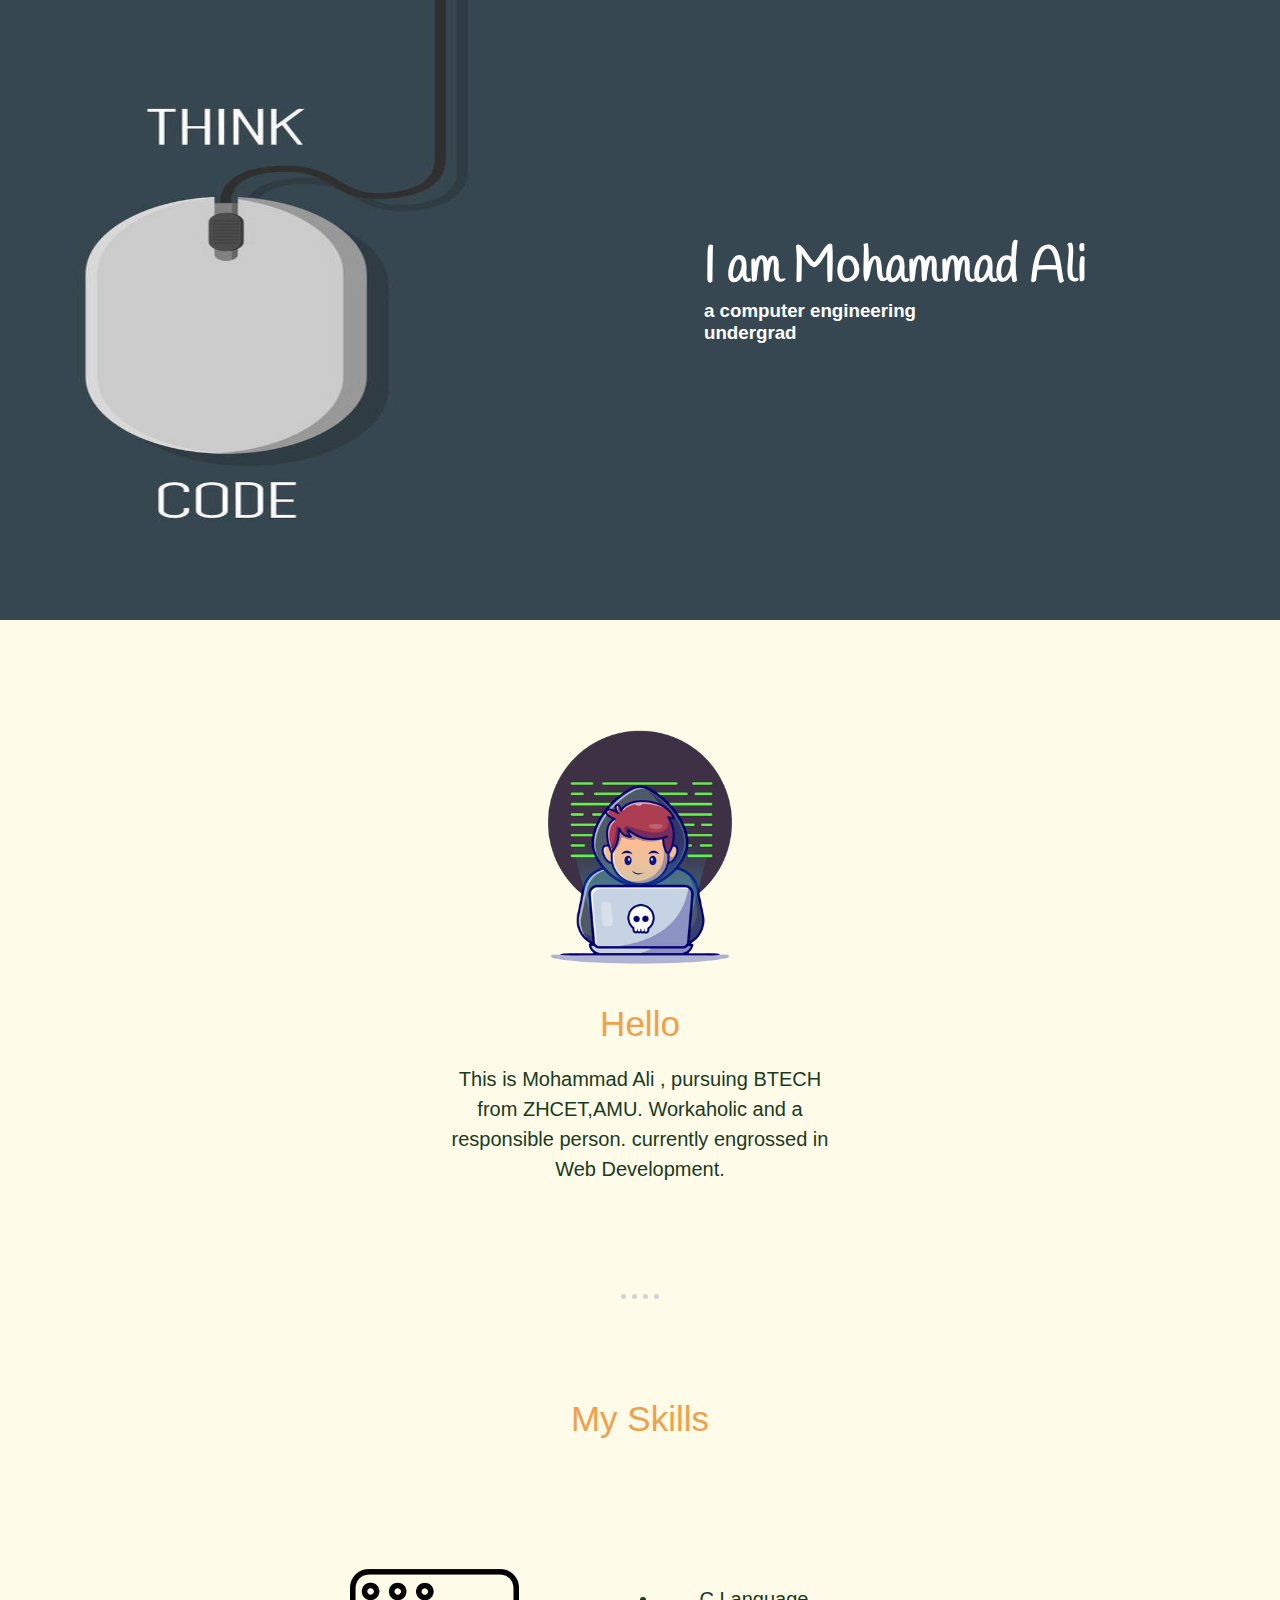
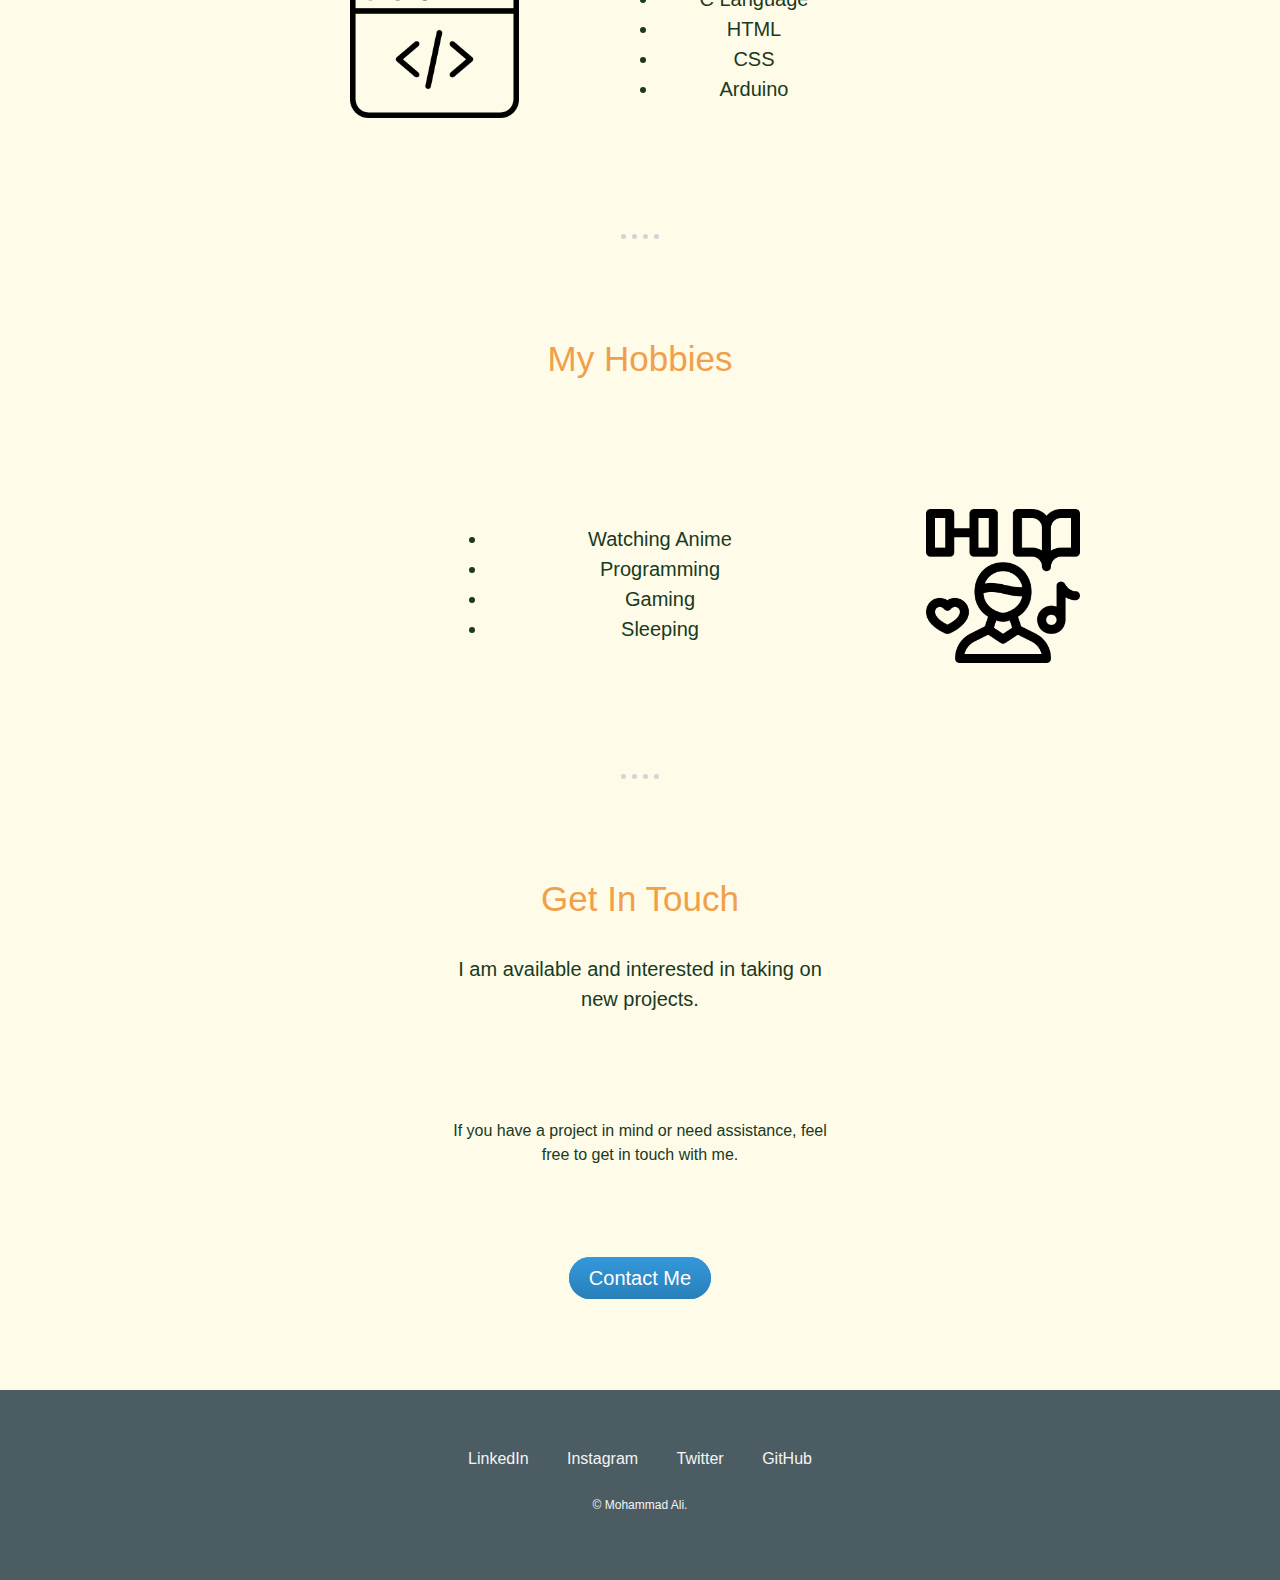
<file: index.html>
<!DOCTYPE html>
<html lang="en">

<head>
    <meta charset="UTF-8">
    <title>Mohamma Ali</title>
    <link rel="stylesheet" href="style.css">
    <link rel="icon" href="v-removebg-preview.png">
    <link rel="preconnect" href="https://fonts.googleapis.com">
    <link rel="preconnect" href="https://fonts.gstatic.com" crossorigin>
    <link href="https://fonts.googleapis.com/css2?family=Handlee&display=swap" rel="stylesheet">
    
</head>

<body>
    <div class="top-container">
        <img class="bg" src="think-about-coding bg 2.jpg" alt="ali">
        <div>
            <h1 class="intro">I am Mohammad Ali</h1>
        </div>
        <div>
            <h3 class="des">a computer engineering undergrad</h3>
        </div>
    </div>

    <div class="middle-container">
        <div class="profile hidden">
            <img src="v-removebg-preview.png" class="dp" alt="">
            <h2>Hello</h2>
            <p class="about">This is Mohammad Ali , pursuing BTECH from ZHCET,AMU.
                Workaholic and a responsible person. currently engrossed in Web Development.
            </p>
        </div>
        <hr class="line">
        <div class="skills hidden">
            <h2 class="sky">My Skills</h2>
            <div class="skill-row">
                <img class="coder" src="coder.png" alt="">

                <div class="ski">
                    <ul>
                        <li>C Language</li>
                        <li>HTML</li>
                        <li>CSS</li>
                        <li>Arduino</li>

                    </ul>
                </div>

            </div>
           <hr class="line">
            <div class="hobbies hidden">
                <h2 clss="hoby">My Hobbies</h2>
                <div class="hobbie-row">
                    <img class="hobby" src="hobby.png" alt="">
                    <div class="hob">
                        <ul>
                            <li>Watching Anime</li>
                            <li>Programming</li>
                            <li>Gaming</li>
                            <li>Sleeping</li>
    
                        </ul>
                    </div>
                </div>
                <hr class="line">
                <div class="contact-me hidden">
                    <h2>Get In Touch</h2>
                    <h3 class="con">I am available and interested in taking on new projects.</h3>
                    <p class="cont">If you have a project in mind or need assistance, feel free to get in touch with me.</p>
                    <a class="btn" href="mailto:mohammadali200314@gmail.com">Contact Me</a>
                </div>
            </div>



            <footer>
                <div class="bottom-container"></div>
                <a class="footer-link" href="https://www.linkedin.com/in/mohammad-ali-6a694325b"
                    target="_blank">LinkedIn</a>

                <a class="footer-link" href="https://instagram.com/its_mohd.ali_?igshid=ZDdkNTZiNTM="
                    target="_blank">Instagram</a>
                <a class="footer-link" href="https://twitter.com/Mohamma55037573?t=eRojlDqZ5qyuaa_Jozr_Gw&s=08"
                    target="_blank">Twitter</a>
                <a class="footer-link" href="https://github.com/Alimohammad12314" target="_blank">GitHub</a>
                <p class="copy">© Mohammad Ali.</p>
        </div>
        </footer>


</body>

</html>
</file>
<file: style.css>
body {
    margin: 0;
    font-family: sans-serif;
    background-color: #FEFBE9;
}

.top-container {
    width: 100%;
    position: relative;
    margin-bottom: 60px;
}

.bg {
    width: 100%;
    height: 620px;

}

.intro {
    font-family: 'Handlee', cursive;
    position: absolute;
    color: white;
    top: 200px;
    left: 55%;
    font-size: 50px;

}

.des {

    position: absolute;
    color: white;
    top: 300px;
    left: 55%;
    width: 250px;
    margin: 0 auto 0 auto;
}

@media screen and (max-width: 900px){
    .des{
        position: absolute;
        color: white;
        top: 400px;
    }
}

footer {
    background-color: #4b5c63;
    width: 100%;
    height: 130px;
    text-align: center;
    padding-top: 60px;

}

.footer-link {
    margin-top: 20px;
    margin: 17px;
    text-decoration: none;
    color: whitesmoke;

}

.footer-link:hover {
    color: aquamarine;
}

.copy {
    margin-top: 30px;
    color: whitesmoke;
    font-size: 12px;
}

.dp {
    width: 25%;
    height: 28%;
    display: block;
    margin-left: auto;
    margin-right: auto;

}

h2 {
    text-align: center;
    font-size: 35px;
    font-weight: normal;
    padding-bottom: 20px;
    color: #F0A04B;
    margin: auto;

}

.about {
    font-size: 20px;
    color: #183A1D;
    text-align: center;
    line-height: 1.5;
    width: 30%;
    margin: 0 auto 0 auto;
    padding-bottom: 10px;
}

hr {
    border-style: none;
    border-top-style: dotted;
    border-color: lightgrey;
    height: 0;
    border-width: 5px;
    width: 3%;


}

.coder {
    width: 22%;
    height: 22%;
    float: left;

}


.hobby {
    margin-top: 10px;
    margin-right: 200px;
    width: 12%;
    height: 12%;
    float: right;
}

.ski {
    font-size: 20px;
    color: #183A1D;
    text-align: center;
    line-height: 1.5;
    width: 30%;
    margin: 90px auto 100px auto;
    padding-bottom: 10px;
    padding-top: 5px;
}


.skill-row {
    width: 60%;
    margin: 100px auto 100px 350px;
}


.sky {
    margin-top: 100px;
}

.line {
    margin-top: 100px;

}

.hobby-row {
    width: 60%;
    margin: 100px auto 100px 350px;
}


.hob {
    font-size: 20px;
    color: #183A1D;
    text-align: center;
    line-height: 1.5;
    width: 30%;
    margin: 100px auto 90px auto;
    padding-bottom: 10px;
    padding-top: 5px;
}



.hobbies {
    margin-top: 100px;
}

.contact-me {
    margin-top: 100px;
    text-align: center;
    margin-bottom: 100px;
}

.con {
    font-size: 20px;
    color: #183A1D;
    text-align: center;
    line-height: 1.5;
    width: 30%;
    margin: 10px auto 90px auto;
    padding-bottom: 10px;
    padding-top: 5px;
    font-weight: normal;
}

.cont {

    color: #183A1D;
    text-align: center;
    line-height: 1.5;
    width: 30%;
    margin: 10px auto 90px auto;
    padding-bottom: 10px;
    padding-top: 5px;
}

.btn {
    background: #3498db;
    background-image: -webkit-linear-gradient(top, #3498db, #2980b9);
    background-image: -moz-linear-gradient(top, #3498db, #2980b9);
    background-image: -ms-linear-gradient(top, #3498db, #2980b9);
    background-image: -o-linear-gradient(top, #3498db, #2980b9);
    background-image: linear-gradient(to bottom, #3498db, #2980b9);
    -webkit-border-radius: 28;
    -moz-border-radius: 28;
    border-radius: 28px;
    font-family: sans-serif;
    color: #ffffff;
    font-size: 20px;
    padding: 10px 20px 10px 20px;
    text-decoration: none;
  }
  
  .btn:hover {
    background: #123347;
    background-image: -webkit-linear-gradient(top, #123347, #134b70);
    background-image: -moz-linear-gradient(top, #123347, #134b70);
    background-image: -ms-linear-gradient(top, #123347, #134b70);
    background-image: -o-linear-gradient(top, #123347, #134b70);
    background-image: linear-gradient(to bottom, #123347, #134b70);
    text-decoration: none;
  }
</file>
